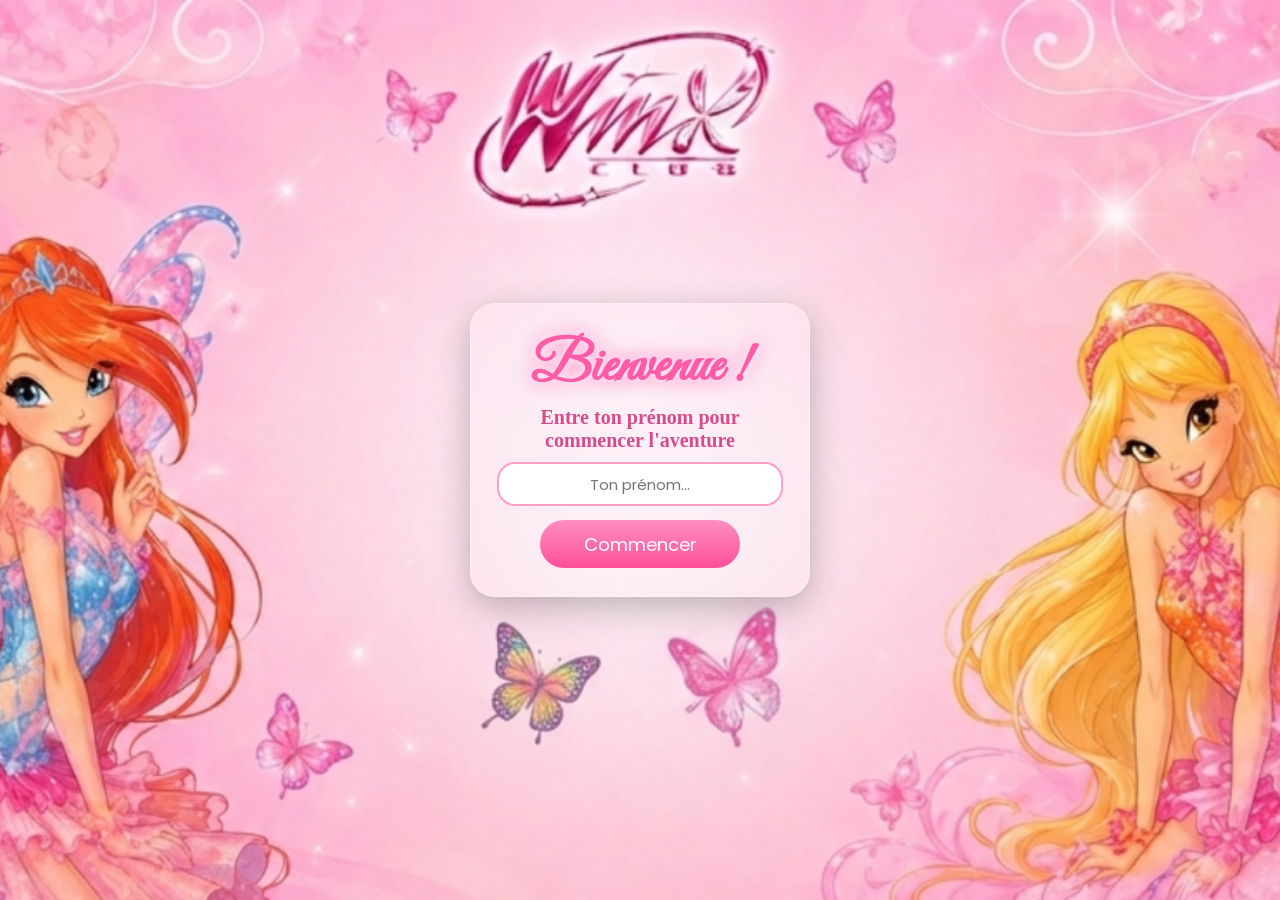
<file: index.html>
<!DOCTYPE html>
<html lang="fr">
<head>

<meta charset="UTF-8">

<meta name="viewport" content="width=device-width, initial-scale=1.0">

<title>Winx Club</title>

<link rel="preconnect" href="https://fonts.googleapis.com">

<link rel="preconnect" href="https://fonts.gstatic.com" crossorigin>

<link href="https://fonts.googleapis.com/css2?family=Great+Vibes&family=Cinzel:wght@700&family=Poppins:wght@400;600&display=swap" rel="stylesheet">

<link rel="stylesheet" href="style.css">

</head>
    <!-- <style>
        * {
            box-sizing: border-box;
            margin: 0;
            padding: 0;
        }

        body, html {
            height: 100%;
            font-family: 'Arial', sans-serif;
        }

        /* Conteneur principal avec l'image en arrière-plan */
        .welcome-container {
            position: relative;
            width: 100%;
            height: 100vh;
            /* On utilise l'image fournie en background */
            background-image: url('winx/background.png');
            /* On cadre sur la moitié supérieure de ton image */
            background-position: top center;
            background-size: cover;
            background-repeat: no-repeat;
            
            display: flex;
            flex-direction: column;
            align-items: center;
            justify-content: center;
        }

        /* Zone du formulaire centrée */
        .form-overlay {
            text-align: center;
            margin-top: 80px; /* Ajustement pour descendre sous le logo Winx du background */
            width: 100%;
            max-width: 400px;
            padding: 20px;
        }

        /* Le champ de texte interactif */
        .input-name {
            width: 100%;
            padding: 12px 20px;
            font-size: 16px;
            border: 2px solid #ffb6c1;
            border-radius: 15px;
            outline: none;
            background-color: rgba(255, 255, 255, 0.9);
            color: #d14774;
            box-shadow: 0 4px 6px rgba(0, 0, 0, 0.05);
            transition: all 0.3s ease;
        }

        .input-name::placeholder {
            color: #aaa;
        }

        .input-name:focus {
            border-color: #ff69b4;
            box-shadow: 0 0 8px rgba(255, 105, 180, 0.5);
        }

        /* Le bouton Commencer interactif */
        .btn-submit {
            margin-top: 20px;
            width: 60%;
            padding: 12px 25px;
            font-size: 18px;
            font-weight: bold;
            color: white;
            /* Dégradé rose magique inspiré de l'image */
            background: linear-gradient(to bottom, #ff6699, #ff3366);
            border: none;
            border-radius: 25px;
            cursor: pointer;
            box-shadow: 0 4px 10px rgba(255, 51, 102, 0.4);
            transition: transform 0.2s, box-shadow 0.2s;
        }

        .btn-submit:hover {
            transform: translateY(-2px);
            box-shadow: 0 6px 15px rgba(255, 51, 102, 0.6);
        }

        .btn-submit:active {
            transform: translateY(1px);
        }
        .btn-submit{

    letter-spacing:1px;

    text-transform:uppercase;

}
    </style> -->

<body>


        <div class="welcome-container">

    <div class="form-overlay">

      <h2>Bienvenue !</h2>

<h4>Entre ton prénom pour commencer l'aventure</h4>

<input
    type="text"
    id="name"
    class="input-name"
    placeholder="Ton prénom..."
    required
>

        <button class="btn-submit" onclick="startGame()">
            Commencer
        </button>

        <p id="error"></p>

    </div>

</div>
   
<script src="script.js"></script>
</body>
</html>
</file>
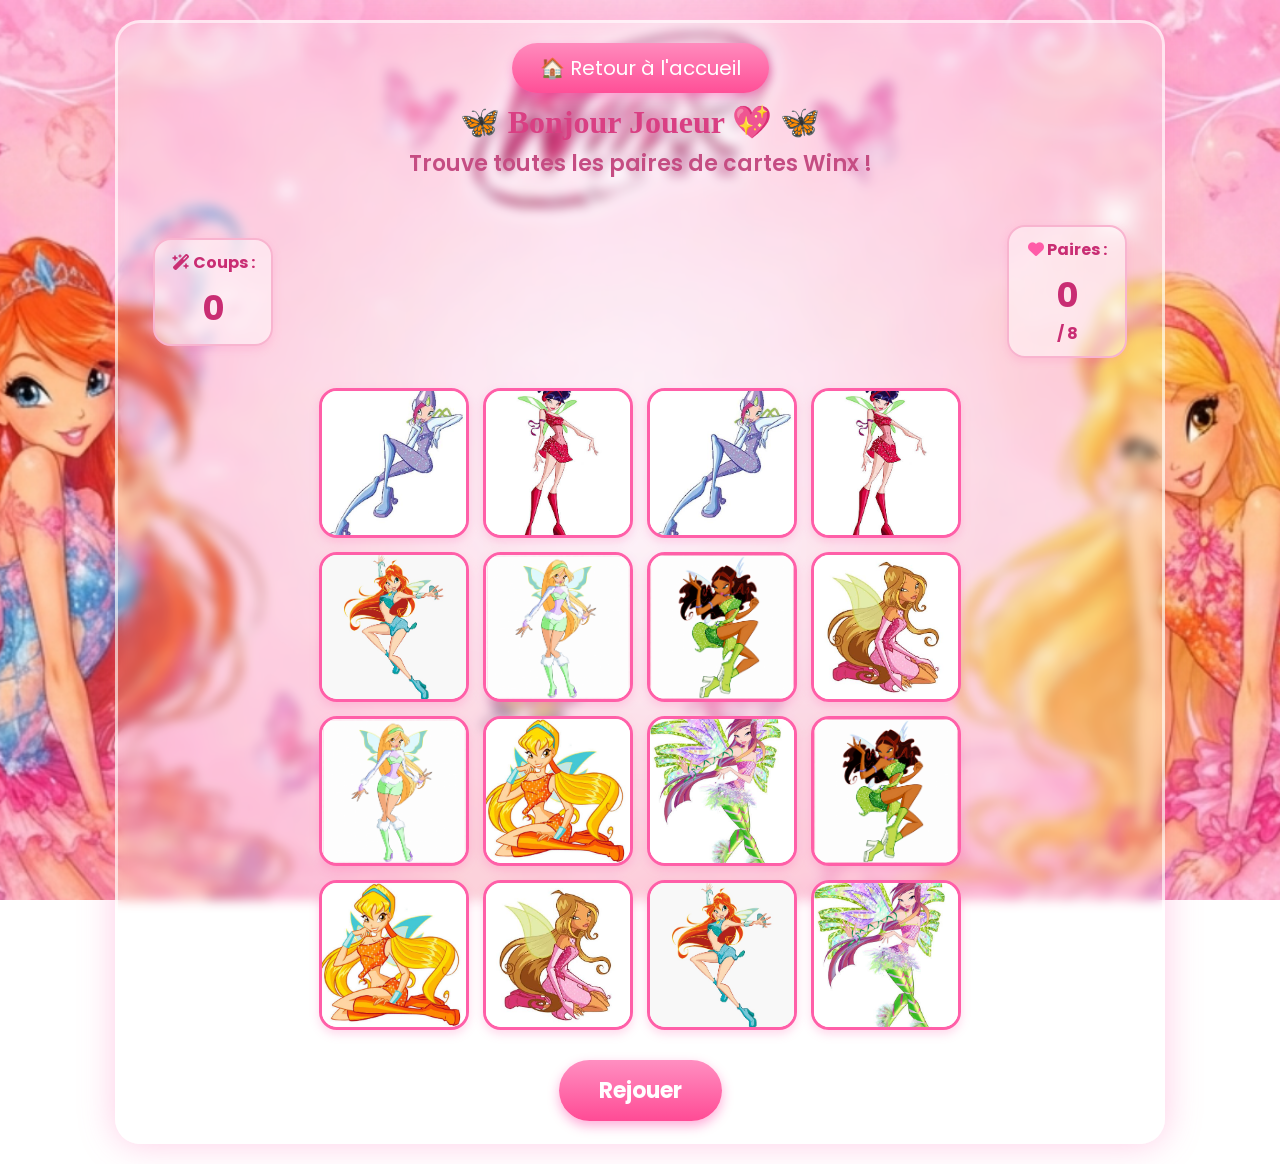
<file: game.html>
<!DOCTYPE html>
<html lang="fr">

<head>

    <meta charset="UTF-8">

    <meta name="viewport" content="width=device-width, initial-scale=1.0">

    <title>Memory Winx</title>

    <link href="https://fonts.googleapis.com/css2?family=Poppins:wght@300;500;700&display=swap" rel="stylesheet">

   <link rel="stylesheet" href="game.css">
<link rel="stylesheet" href="https://cdnjs.cloudflare.com/ajax/libs/font-awesome/6.5.2/css/all.min.css">
</head>

<body>

<div class="game-container">
    <button class="home-btn" onclick="goHome()">
🏠 Retour à l'accueil
</button>

   <h2 id="welcome"></h2>

<p class="subtitle">
Trouve toutes les paires de cartes Winx !
</p>

    <div class="infos">

      
<p>
  <i class="fa-solid fa-wand-magic-sparkles"></i>
  Coups : <span id="moves">0</span>
</p>
     <p>
  <i class="fa-solid fa-heart" style="color:#ff5ca8;"></i>
  Paires : <span id="pairs">0</span> / 8
</p>
    </div>

    <div id="gameBoard" class="board">

    </div>

    <button onclick="restartGame()">

        Rejouer

    </button>

</div>

<script src="game.js"></script>

</body>

</html>
</file>
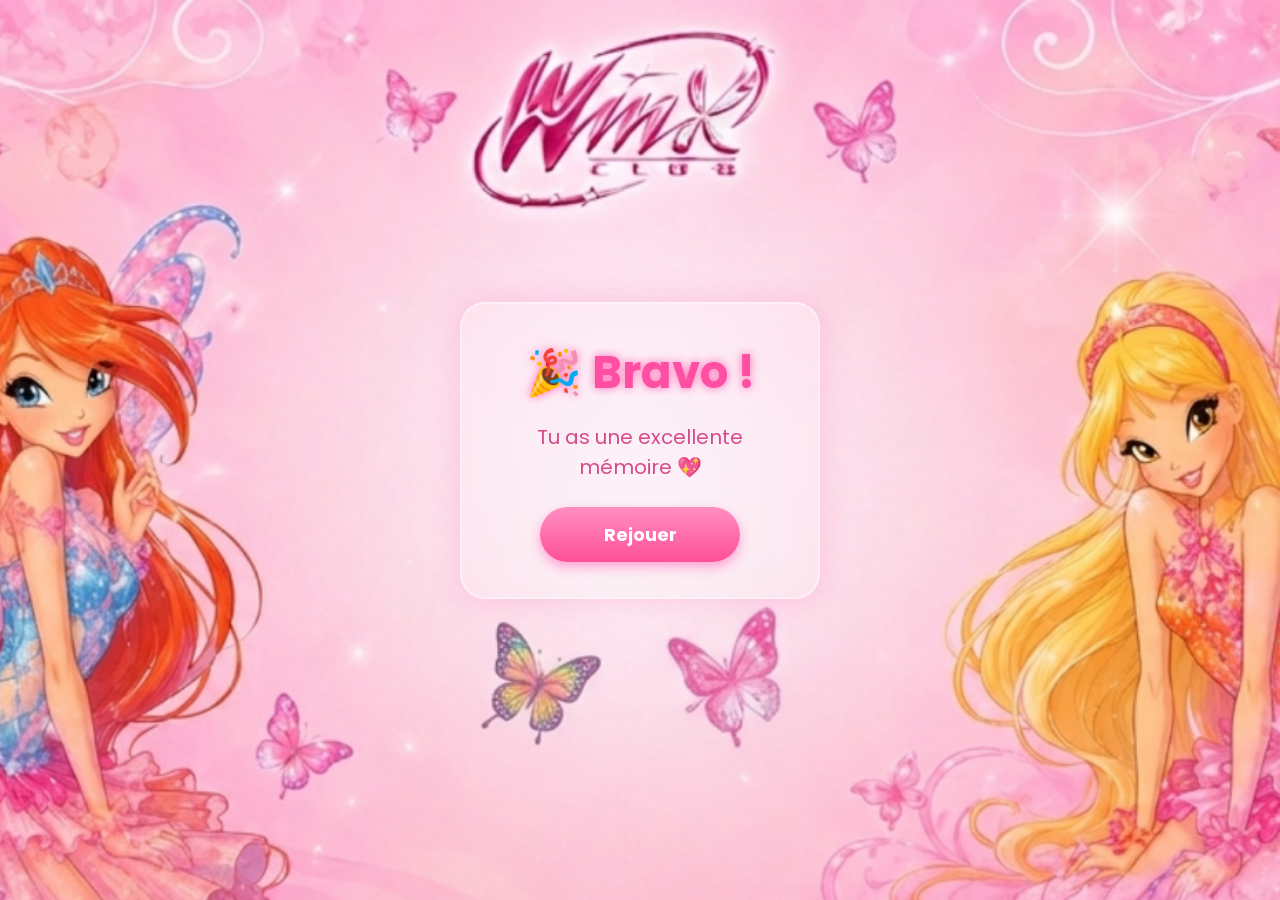
<file: win.html>
<!DOCTYPE html>
<html lang="fr">
<head>
<meta charset="UTF-8">
<title>Victoire</title>

<link href="https://fonts.googleapis.com/css2?family=Poppins:wght@300;500;700&display=swap" rel="stylesheet">

<style>
* {
    margin: 0;
    padding: 0;
    box-sizing: border-box;
    font-family: Poppins, sans-serif;
}

/* BACKGROUND WINX */
body {
    height: 100vh;
    display: flex;
    justify-content: center;
    align-items: center;

    background: url("winx/background.png") center/cover no-repeat;
}

/* CARD WIN */
.win-box {
    text-align: center;

    padding: 35px;
    width: 360px;

    background: rgba(255, 255, 255, 0.18);
    backdrop-filter: blur(10px);
    -webkit-backdrop-filter: blur(10px);

    border: 2px solid rgba(255, 255, 255, 0.4);
    border-radius: 25px;

    box-shadow: 0 0 30px rgba(255, 105, 180, 0.3);
}

/* TITLE */
h1 {
    font-size: 45px;
    color: #ff4fa3;
    text-shadow: 0 0 10px hotpink;
    margin-bottom: 15px;
}

/* TEXT */
p {
    font-size: 20px;
    color: #d64b8a;
    margin-bottom: 25px;
}

/* BUTTON */
button {
    width: 70%;
    padding: 14px;

    border: none;
    border-radius: 30px;

    background: linear-gradient(#ff8fc0, #ff4f98);
    color: white;

    font-size: 18px;
    font-weight: bold;

    cursor: pointer;
    transition: 0.3s;

    box-shadow: 0 5px 12px rgba(255, 20, 147, 0.35);
}

button:hover {
    transform: scale(1.05);
    background: #ff1f82;
}
</style>
</head>

<body>

<div class="win-box">

    <h1 id="message">🎉 Bravo !</h1>

    <p>Tu as une excellente mémoire 💖</p>

    <button onclick="restartGame()">Rejouer</button>

</div>

<script>
// prénom dynamique
let prenom = localStorage.getItem("prenom");

if (prenom) {
    document.getElementById("message").innerHTML =
        "🎉 Bravo " + prenom + " !";
}

// rejouer
function restartGame() {
    window.location.href = "game.html";
}
</script>

</body>
</html>
</file>
<file: style.css>
/* RESET */
* {
    margin: 0;
    padding: 0;
    box-sizing: border-box;
    font-family: Poppins, sans-serif;
}

/* BODY */
body {
    min-height: 100vh;
    display: flex;
    justify-content: center;
    align-items: center;
    background: url("winx/background.png") center/cover no-repeat;
}

/* CONTAINER */
.welcome-container {
    width: 340px;
    padding: 28px 26px;

    display: flex;
    flex-direction: column;
    align-items: center;

    text-align: center;
    gap: 16px;

    background: rgba(255, 255, 255, 0.18);
    border-radius: 25px;

    backdrop-filter: blur(14px);
    -webkit-backdrop-filter: blur(14px);

    border: 1px solid rgba(255, 255, 255, 0.3);
    box-shadow: 0 10px 35px rgba(0, 0, 0, 0.25);

    height: auto;
   
    gap: 18px;
}
input {
    margin-bottom: 14px;
}

/* TITRE PRINCIPAL */
.title {
    font-family: 'Princess Sofia', cursive;
    font-size: 52px;
    color: #ff1493;

    text-shadow: 2px 2px 0 white, 0 0 15px hotpink;
    margin-bottom: 6px;
}

/* SOUS TITRE */
h2 {
    font-family: 'Great Vibes', cursive;
    font-size: 56px;
    color: #ff5ca8;

    text-shadow: 0 0 10px white, 0 0 18px #ff5ca8;
    margin-bottom: 4px;
}

h4 {
    font-family: Georgia, serif;
    font-size: 20px;
    color: #d64b8a;

    margin-bottom: 10px;
}

/* INPUT */
input {
    width: 100%;
    height: 44px;

    padding: 0 15px;

    border-radius: 18px;
    border: 2px solid #ff9fc8;

    font-size: 15px;
    text-align: center;

    outline: none;
}

/* BUTTON */
button,
.btn-submit {
    width: 70%;
    height: 48px;

    margin: 0 auto; /* centre le bouton */

    border: none;
    border-radius: 30px;

    background: linear-gradient(#ff8fc0, #ff4f98);
    color: white;

    font-size: 18px;
    cursor: pointer;

    transition: 0.3s;
    display: block;
}

button:hover,
.btn-submit:hover {
    transform: scale(1.05);
    background: #ff1f82;
}

/* ERROR */
#error {
    font-size: 14px;
    color: #d6005c;
}
</file>
<file: game.css>
*{
    margin:0;
    padding:0;
    box-sizing:border-box;
    font-family:'Poppins',sans-serif;
}

body{

    background:url("winx/background.png") center/cover no-repeat fixed;

    min-height:100vh;

    display:flex;

    justify-content:center;

    padding:20px;

}

/* CONTENEUR */

.game-container{

    width:100%;
    max-width:1050px;

    padding:20px 35px;

    text-align:center;

    background:rgba(255,255,255,.18);

    backdrop-filter:blur(6px);

    border:3px solid rgba(255,255,255,.6);

    border-radius:25px;

    box-shadow:0 0 35px rgba(255,105,180,.35);

}
.icon {
  width: 20px;
  height: 20px;
  vertical-align: middle;
  margin-right: 5px;
}

/* TITRES */

h1{

    display:none;

}

#welcome{

    font-family:"Georgia",serif;

    font-size:32px;

    color:#d93f83;

    font-weight:bold;

    margin-bottom:6px;

}

#welcome::before{

    content:"🦋 ";

}

#welcome::after{

    content:" 🦋";

}

.infos{

    display:flex;

    justify-content:space-between;

    align-items:center;

    width:100%;

    margin:20px 0 30px;

}
#welcome{

    width:100%;

    text-align:center;

    font-size:32px;

    color:#d93f83;

    margin-top:10px;

}
.subtitle{

    width:100%;

    text-align:center;

    font-size:22px;

    color:#c54d83;

    margin-bottom:25px;

}


/* BOITES INFOS */

.infos p{

    width:120px;

    background:rgba(255,255,255,.45);

    border:2px solid #f8b4cf;

    border-radius:18px;

    padding:10px;

    color:#c92d73;

    font-weight:bold;

    box-shadow:0 3px 10px rgba(255,105,180,.2);

}

.infos span{

    display:block;

    margin-top:8px;

    font-size:34px;

}

/* RETOUR */

.home-btn{

    float:left;

    margin-top:0;

    padding:10px 28px;

    border:none;

    border-radius:30px;

    background:linear-gradient(#ff8bbd,#ff4f97);

    color:white;

    font-size:20px;

    cursor:pointer;

    box-shadow:0 4px 10px rgba(255,20,147,.3);

}

.home-btn:hover{

    transform:scale(1.05);

}

/* GRILLE */

.board{

    display:grid;

    grid-template-columns:repeat(4,150px);

    justify-content:center;

    gap:14px;

}

/* CARTES */

.memory-card{

    width:150px;

    height:150px;

    border-radius:18px;

    overflow:hidden;

    cursor:pointer;

    background:white;

    border:3px solid #ff5fa8;

    box-shadow:0 4px 10px rgba(255,105,180,.25);

    transition:.25s;

}

.memory-card:hover{

    transform:translateY(-4px);

}

.memory-card img{

    width:100%;

    height:100%;

    object-fit:cover;

}

/* BOUTON REJOUER */

button:not(.home-btn){

    margin-top:30px;

    padding:14px 40px;

    border:none;

    border-radius:35px;

    background:linear-gradient(#ff8fc1,#ff4b95);

    color:white;

    font-size:22px;

    font-weight:bold;

    cursor:pointer;

    box-shadow:0 5px 12px rgba(255,20,147,.35);

}

button:not(.home-btn):hover{

    transform:scale(1.05);

}
.subtitle{

    color:#c54d83;

    font-size:22px;

    margin-bottom:25px;

    font-weight:600;

}
.game-container{

    display:flex;

    flex-direction:column;

    align-items:center;

}
</file>
